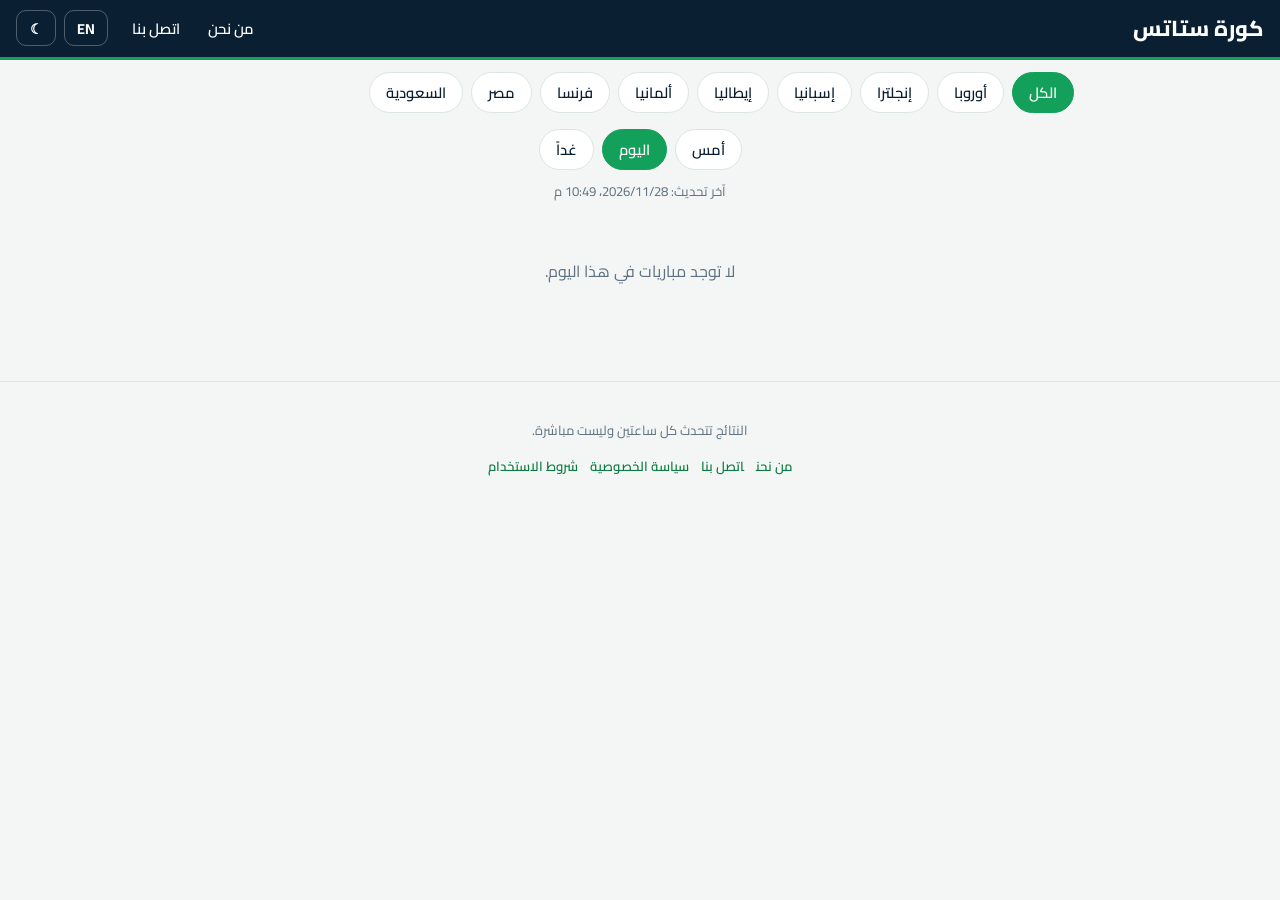
<file: index.html>
<!doctype html>
<html lang="ar" dir="rtl" data-theme="light">
<head>
<meta charset="utf-8">
<meta name="viewport" content="width=device-width,initial-scale=1">
<title>كورة ستاتس | نتائج المباريات</title>
<meta name="description" content="نتائج مباريات الدوريات الأوروبية والمصرية والسعودية، مع الأهداف وأحداث كل مباراة، تتحدث كل ساعتين.">
<meta name="theme-color" content="#0b1f33">
<link rel="canonical" href="https://kora-stats.pages.dev/">
<link rel="icon" href="/favicon.svg" type="image/svg+xml">
<link rel="stylesheet" href="/assets/style.css">
<script defer src="/assets/app.js"></script>
</head>
<body>
<header class="top">
<a class="logo" href="/" id="logo">كورة ستاتس</a>
<nav class="nv"><a href="/about"><span data-l="ar">من نحن</span><span data-l="en">About</span></a><a href="/contact"><span data-l="ar">اتصل بنا</span><span data-l="en">Contact</span></a></nav>
<div class="ctl"><button id="lang" aria-label="Language">EN</button><button id="theme" aria-label="Theme">☾</button></div>
</header>
<nav class="chips" id="chips" aria-label="filter"></nav>
<main>
<div class="days" id="days"></div>
<p class="upd" id="upd"></p>
<div id="list"></div>
</main>
<div class="sheet" id="sheet" hidden></div>
<footer><p id="foot">النتائج تتحدث كل ساعتين وليست مباشرة.</p><p><a href="/about"><span data-l="ar">من نحن</span><span data-l="en">About</span></a><a href="/contact"><span data-l="ar">اتصل بنا</span><span data-l="en">Contact</span></a><a href="/privacy"><span data-l="ar">سياسة الخصوصية</span><span data-l="en">Privacy Policy</span></a><a href="/terms"><span data-l="ar">شروط الاستخدام</span><span data-l="en">Terms of Use</span></a></p></footer>
</body>
</html>
</file>
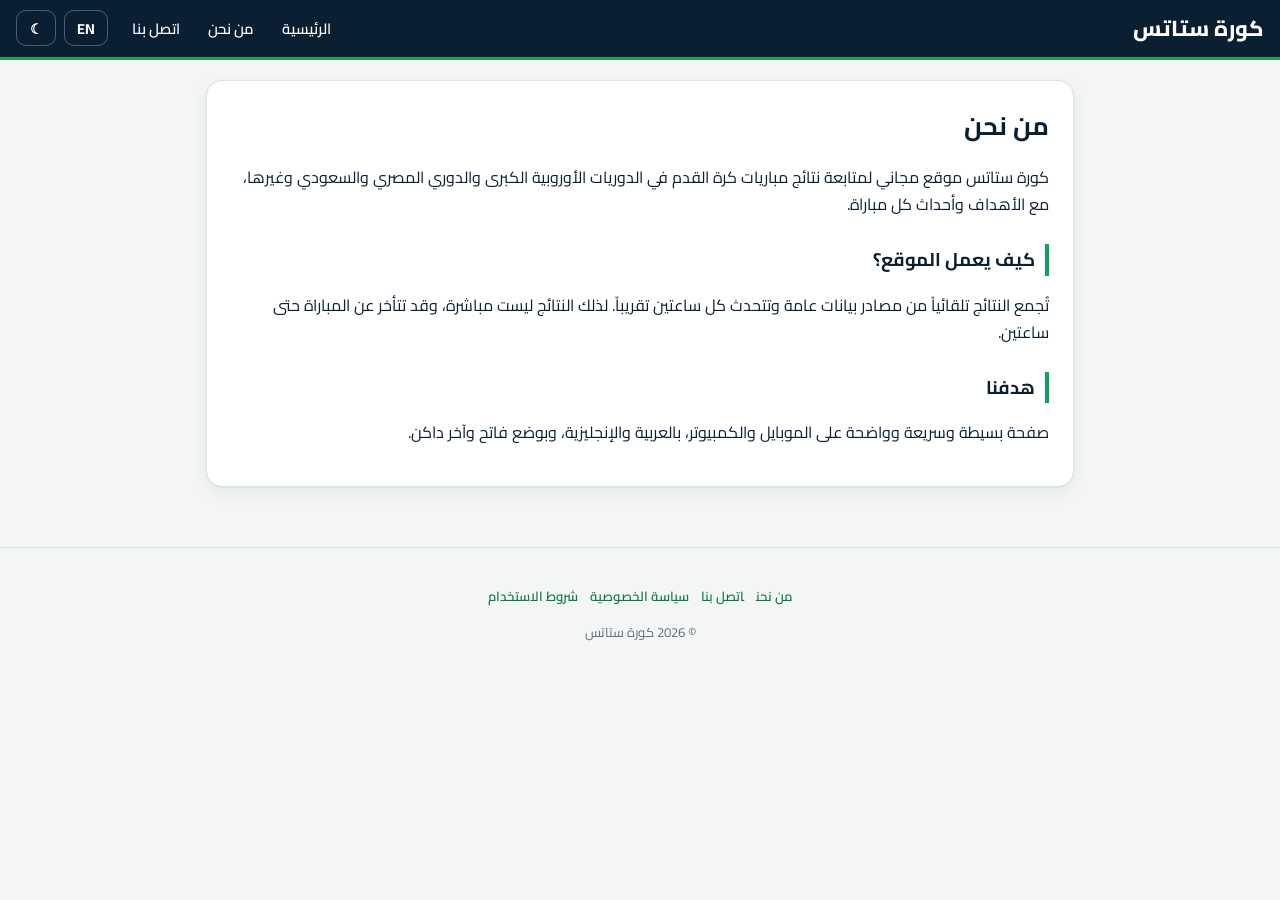
<file: about.html>
<!doctype html>
<html lang="ar" dir="rtl" data-theme="light">
<head>
<meta charset="utf-8">
<meta name="viewport" content="width=device-width,initial-scale=1">
<title>من نحن | كورة ستاتس</title>
<meta name="description" content="تعرف على كورة ستاتس، موقع نتائج مباريات كرة القدم.">
<link rel="canonical" href="https://kora-stats.pages.dev/about">
<link rel="icon" href="/favicon.svg" type="image/svg+xml">
<meta name="theme-color" content="#0b1f33">
<link rel="stylesheet" href="/assets/style.css">
<script defer src="/assets/common.js"></script>
</head>
<body data-ta="من نحن | كورة ستاتس" data-te="About | Kora Stats">
<header class="top"><a class="logo" href="/"><span data-l="ar">كورة ستاتس</span><span data-l="en">Kora Stats</span></a>
<nav class="nv"><a href="/"><span data-l="ar">الرئيسية</span><span data-l="en">Home</span></a><a href="/about"><span data-l="ar">من نحن</span><span data-l="en">About</span></a><a href="/contact"><span data-l="ar">اتصل بنا</span><span data-l="en">Contact</span></a></nav>
<div class="ctl"><button id="lang" aria-label="Language">EN</button><button id="theme" aria-label="Theme">☾</button></div></header>
<main><div class="doc">
<div data-l="ar"><h1>من نحن</h1><p>كورة ستاتس موقع مجاني لمتابعة نتائج مباريات كرة القدم في الدوريات الأوروبية الكبرى والدوري المصري والسعودي وغيرها، مع الأهداف وأحداث كل مباراة.</p><h2>كيف يعمل الموقع؟</h2><p>تُجمع النتائج تلقائياً من مصادر بيانات عامة وتتحدث كل ساعتين تقريباً. لذلك النتائج ليست مباشرة، وقد تتأخر عن المباراة حتى ساعتين.</p><h2>هدفنا</h2><p>صفحة بسيطة وسريعة وواضحة على الموبايل والكمبيوتر، بالعربية والإنجليزية، وبوضع فاتح وآخر داكن.</p></div><div data-l="en"><h1>About us</h1><p>Kora Stats is a free site for following football results in the top European leagues, the Egyptian and Saudi leagues and more, with goals and match events.</p><h2>How it works</h2><p>Results are collected automatically from public data sources and refreshed about every two hours. They are not live and can lag behind a match by up to two hours.</p><h2>Our goal</h2><p>A simple, fast and clear page on mobile and desktop, in Arabic and English, with light and dark modes.</p></div>
</div></main>
<footer><p><a href="/about"><span data-l="ar">من نحن</span><span data-l="en">About</span></a><a href="/contact"><span data-l="ar">اتصل بنا</span><span data-l="en">Contact</span></a><a href="/privacy"><span data-l="ar">سياسة الخصوصية</span><span data-l="en">Privacy Policy</span></a><a href="/terms"><span data-l="ar">شروط الاستخدام</span><span data-l="en">Terms of Use</span></a></p>
<p>© 2026 <span data-l="ar">كورة ستاتس</span><span data-l="en">Kora Stats</span></p></footer>
</body></html>
</file>
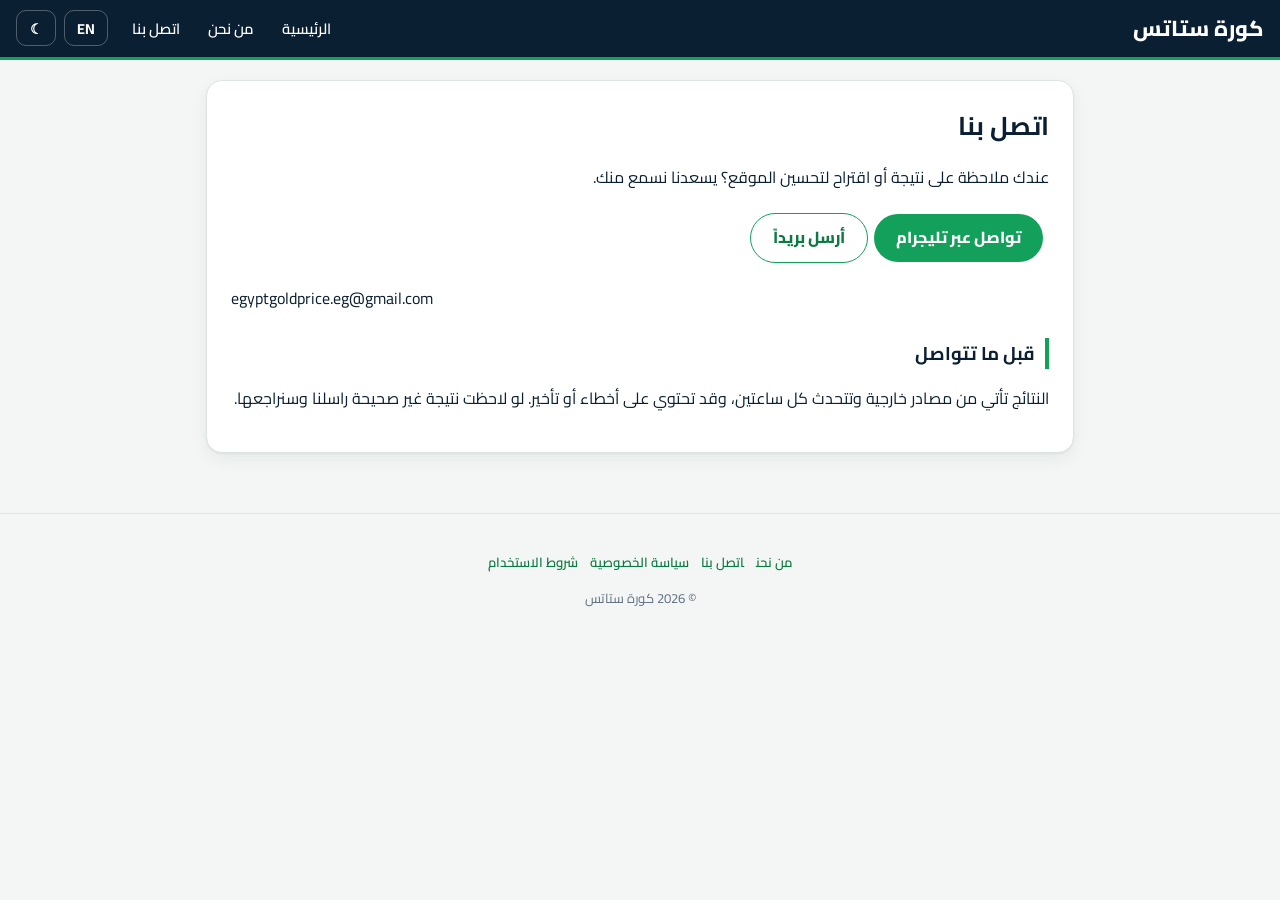
<file: contact.html>
<!doctype html>
<html lang="ar" dir="rtl" data-theme="light">
<head>
<meta charset="utf-8">
<meta name="viewport" content="width=device-width,initial-scale=1">
<title>اتصل بنا | كورة ستاتس</title>
<meta name="description" content="تواصل مع كورة ستاتس عبر تليجرام أو البريد الإلكتروني.">
<link rel="canonical" href="https://kora-stats.pages.dev/contact">
<link rel="icon" href="/favicon.svg" type="image/svg+xml">
<meta name="theme-color" content="#0b1f33">
<link rel="stylesheet" href="/assets/style.css">
<script defer src="/assets/common.js"></script>
</head>
<body data-ta="اتصل بنا | كورة ستاتس" data-te="Contact | Kora Stats">
<header class="top"><a class="logo" href="/"><span data-l="ar">كورة ستاتس</span><span data-l="en">Kora Stats</span></a>
<nav class="nv"><a href="/"><span data-l="ar">الرئيسية</span><span data-l="en">Home</span></a><a href="/about"><span data-l="ar">من نحن</span><span data-l="en">About</span></a><a href="/contact"><span data-l="ar">اتصل بنا</span><span data-l="en">Contact</span></a></nav>
<div class="ctl"><button id="lang" aria-label="Language">EN</button><button id="theme" aria-label="Theme">☾</button></div></header>
<main><div class="doc">
<div data-l="ar"><h1>اتصل بنا</h1><p>عندك ملاحظة على نتيجة أو اقتراح لتحسين الموقع؟ يسعدنا نسمع منك.</p><p><a class="btn" href="https://t.me/ahmedzzzo" target="_blank" rel="noopener">تواصل عبر تليجرام</a><a class="btn alt" href="mailto:egyptgoldprice.eg@gmail.com">أرسل بريداً</a></p><p dir="ltr">egyptgoldprice.eg@gmail.com</p><h2>قبل ما تتواصل</h2><p>النتائج تأتي من مصادر خارجية وتتحدث كل ساعتين، وقد تحتوي على أخطاء أو تأخير. لو لاحظت نتيجة غير صحيحة راسلنا وسنراجعها.</p></div><div data-l="en"><h1>Contact us</h1><p>Spotted a wrong result or have a suggestion? We would love to hear from you.</p><p><a class="btn" href="https://t.me/ahmedzzzo" target="_blank" rel="noopener">Message on Telegram</a><a class="btn alt" href="mailto:egyptgoldprice.eg@gmail.com">Send an email</a></p><p dir="ltr">egyptgoldprice.eg@gmail.com</p><h2>Before you write</h2><p>Results come from external sources and refresh every two hours, so they may contain errors or delays. If you see a wrong result, write to us and we will check it.</p></div>
</div></main>
<footer><p><a href="/about"><span data-l="ar">من نحن</span><span data-l="en">About</span></a><a href="/contact"><span data-l="ar">اتصل بنا</span><span data-l="en">Contact</span></a><a href="/privacy"><span data-l="ar">سياسة الخصوصية</span><span data-l="en">Privacy Policy</span></a><a href="/terms"><span data-l="ar">شروط الاستخدام</span><span data-l="en">Terms of Use</span></a></p>
<p>© 2026 <span data-l="ar">كورة ستاتس</span><span data-l="en">Kora Stats</span></p></footer>
</body></html>
</file>
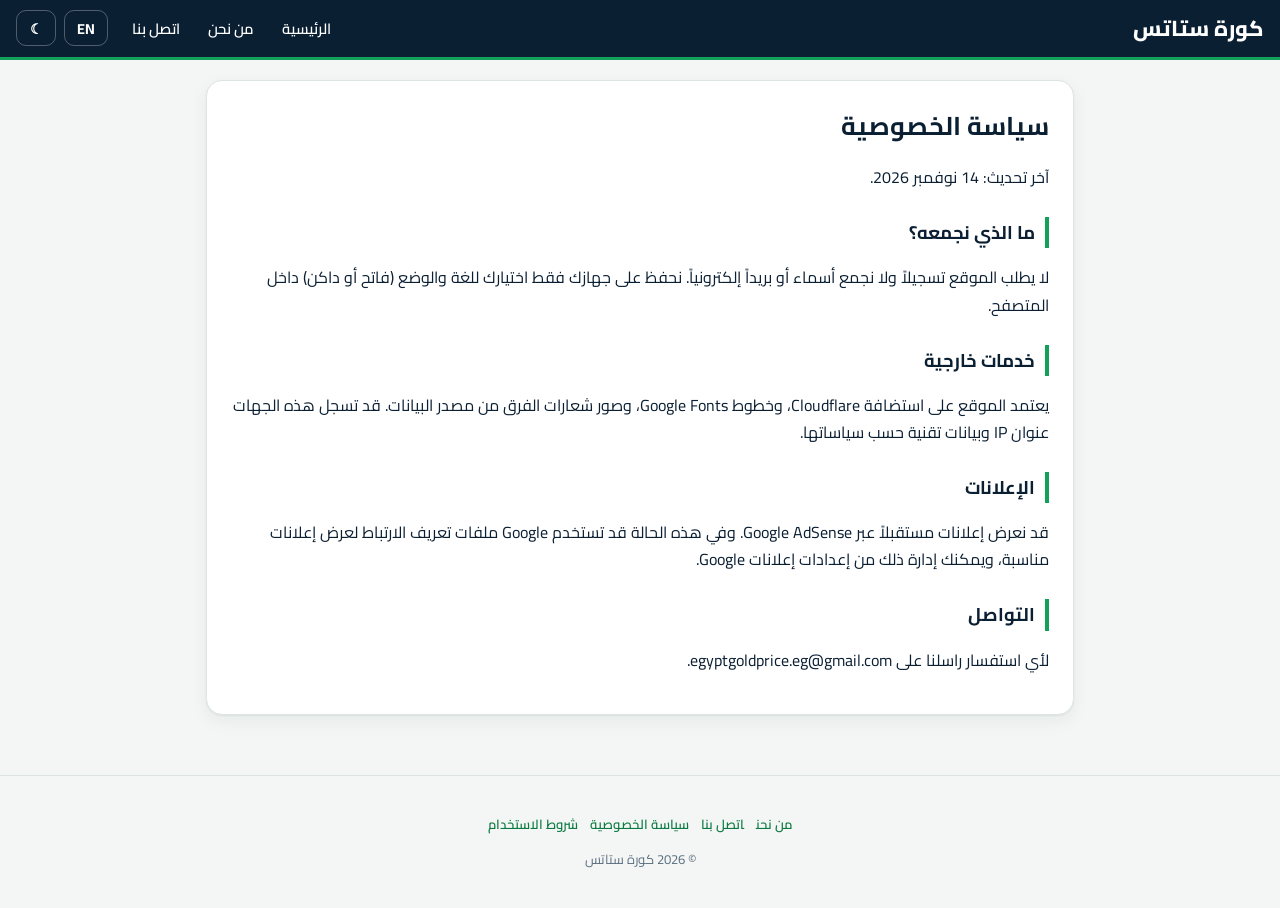
<file: privacy.html>
<!doctype html>
<html lang="ar" dir="rtl" data-theme="light">
<head>
<meta charset="utf-8">
<meta name="viewport" content="width=device-width,initial-scale=1">
<title>سياسة الخصوصية | كورة ستاتس</title>
<meta name="description" content="سياسة الخصوصية لموقع كورة ستاتس.">
<link rel="canonical" href="https://kora-stats.pages.dev/privacy">
<link rel="icon" href="/favicon.svg" type="image/svg+xml">
<meta name="theme-color" content="#0b1f33">
<link rel="stylesheet" href="/assets/style.css">
<script defer src="/assets/common.js"></script>
</head>
<body data-ta="سياسة الخصوصية | كورة ستاتس" data-te="Privacy Policy | Kora Stats">
<header class="top"><a class="logo" href="/"><span data-l="ar">كورة ستاتس</span><span data-l="en">Kora Stats</span></a>
<nav class="nv"><a href="/"><span data-l="ar">الرئيسية</span><span data-l="en">Home</span></a><a href="/about"><span data-l="ar">من نحن</span><span data-l="en">About</span></a><a href="/contact"><span data-l="ar">اتصل بنا</span><span data-l="en">Contact</span></a></nav>
<div class="ctl"><button id="lang" aria-label="Language">EN</button><button id="theme" aria-label="Theme">☾</button></div></header>
<main><div class="doc">
<div data-l="ar"><h1>سياسة الخصوصية</h1><p>آخر تحديث: 14 نوفمبر 2026.</p><h2>ما الذي نجمعه؟</h2><p>لا يطلب الموقع تسجيلاً ولا نجمع أسماء أو بريداً إلكترونياً. نحفظ على جهازك فقط اختيارك للغة والوضع (فاتح أو داكن) داخل المتصفح.</p><h2>خدمات خارجية</h2><p>يعتمد الموقع على استضافة Cloudflare، وخطوط Google Fonts، وصور شعارات الفرق من مصدر البيانات. قد تسجل هذه الجهات عنوان IP وبيانات تقنية حسب سياساتها.</p><h2>الإعلانات</h2><p>قد نعرض إعلانات مستقبلاً عبر Google AdSense. وفي هذه الحالة قد تستخدم Google ملفات تعريف الارتباط لعرض إعلانات مناسبة، ويمكنك إدارة ذلك من إعدادات إعلانات Google.</p><h2>التواصل</h2><p>لأي استفسار راسلنا على egyptgoldprice.eg@gmail.com.</p></div><div data-l="en"><h1>Privacy Policy</h1><p>Last updated: November 14, 2026.</p><h2>What we collect</h2><p>The site has no sign-up and we do not collect names or emails. Your language and light/dark choice are stored only in your browser.</p><h2>Third-party services</h2><p>The site relies on Cloudflare hosting, Google Fonts, and team logo images served by the data provider. These services may log your IP address and technical data under their own policies.</p><h2>Advertising</h2><p>We may show ads through Google AdSense in the future. In that case Google may use cookies to show relevant ads, which you can manage in your Google ad settings.</p><h2>Contact</h2><p>Questions? Write to egyptgoldprice.eg@gmail.com.</p></div>
</div></main>
<footer><p><a href="/about"><span data-l="ar">من نحن</span><span data-l="en">About</span></a><a href="/contact"><span data-l="ar">اتصل بنا</span><span data-l="en">Contact</span></a><a href="/privacy"><span data-l="ar">سياسة الخصوصية</span><span data-l="en">Privacy Policy</span></a><a href="/terms"><span data-l="ar">شروط الاستخدام</span><span data-l="en">Terms of Use</span></a></p>
<p>© 2026 <span data-l="ar">كورة ستاتس</span><span data-l="en">Kora Stats</span></p></footer>
</body></html>
</file>
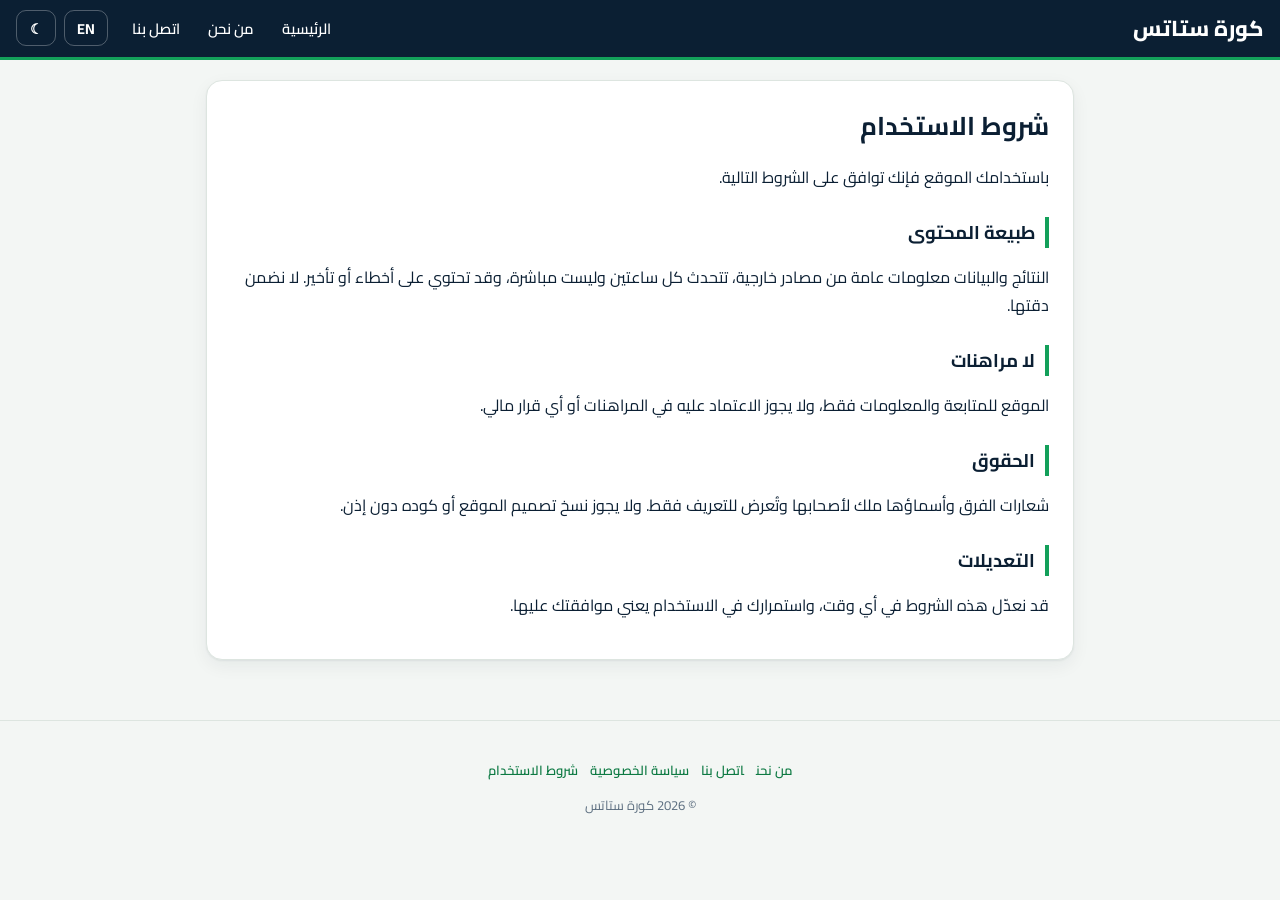
<file: terms.html>
<!doctype html>
<html lang="ar" dir="rtl" data-theme="light">
<head>
<meta charset="utf-8">
<meta name="viewport" content="width=device-width,initial-scale=1">
<title>شروط الاستخدام | كورة ستاتس</title>
<meta name="description" content="شروط استخدام موقع كورة ستاتس.">
<link rel="canonical" href="https://kora-stats.pages.dev/terms">
<link rel="icon" href="/favicon.svg" type="image/svg+xml">
<meta name="theme-color" content="#0b1f33">
<link rel="stylesheet" href="/assets/style.css">
<script defer src="/assets/common.js"></script>
</head>
<body data-ta="شروط الاستخدام | كورة ستاتس" data-te="Terms of Use | Kora Stats">
<header class="top"><a class="logo" href="/"><span data-l="ar">كورة ستاتس</span><span data-l="en">Kora Stats</span></a>
<nav class="nv"><a href="/"><span data-l="ar">الرئيسية</span><span data-l="en">Home</span></a><a href="/about"><span data-l="ar">من نحن</span><span data-l="en">About</span></a><a href="/contact"><span data-l="ar">اتصل بنا</span><span data-l="en">Contact</span></a></nav>
<div class="ctl"><button id="lang" aria-label="Language">EN</button><button id="theme" aria-label="Theme">☾</button></div></header>
<main><div class="doc">
<div data-l="ar"><h1>شروط الاستخدام</h1><p>باستخدامك الموقع فإنك توافق على الشروط التالية.</p><h2>طبيعة المحتوى</h2><p>النتائج والبيانات معلومات عامة من مصادر خارجية، تتحدث كل ساعتين وليست مباشرة، وقد تحتوي على أخطاء أو تأخير. لا نضمن دقتها.</p><h2>لا مراهنات</h2><p>الموقع للمتابعة والمعلومات فقط، ولا يجوز الاعتماد عليه في المراهنات أو أي قرار مالي.</p><h2>الحقوق</h2><p>شعارات الفرق وأسماؤها ملك لأصحابها وتُعرض للتعريف فقط. ولا يجوز نسخ تصميم الموقع أو كوده دون إذن.</p><h2>التعديلات</h2><p>قد نعدّل هذه الشروط في أي وقت، واستمرارك في الاستخدام يعني موافقتك عليها.</p></div><div data-l="en"><h1>Terms of Use</h1><p>By using the site you agree to these terms.</p><h2>Nature of the content</h2><p>Results and data are general information from external sources, refreshed every two hours and not live. They may contain errors or delays and we do not guarantee accuracy.</p><h2>No betting</h2><p>The site is for following football and information only. Do not rely on it for betting or any financial decision.</p><h2>Rights</h2><p>Team logos and names belong to their owners and are shown for identification only. Copying the site design or code without permission is not allowed.</p><h2>Changes</h2><p>We may change these terms at any time. Continued use means you accept them.</p></div>
</div></main>
<footer><p><a href="/about"><span data-l="ar">من نحن</span><span data-l="en">About</span></a><a href="/contact"><span data-l="ar">اتصل بنا</span><span data-l="en">Contact</span></a><a href="/privacy"><span data-l="ar">سياسة الخصوصية</span><span data-l="en">Privacy Policy</span></a><a href="/terms"><span data-l="ar">شروط الاستخدام</span><span data-l="en">Terms of Use</span></a></p>
<p>© 2026 <span data-l="ar">كورة ستاتس</span><span data-l="en">Kora Stats</span></p></footer>
</body></html>
</file>
<file: assets/style.css>
@import url('https://fonts.googleapis.com/css2?family=Cairo:wght@400;600;700;800&display=swap');
:root{--bg:#f3f6f4;--card:#fff;--fg:#0b1f33;--mut:#5d6f80;--line:#dde5e0;--navy:#0b1f33;--g:#13a05a;--g2:#0d7a43;--red:#d92d2d;--sh:0 1px 2px rgba(11,31,51,.06),0 6px 18px rgba(11,31,51,.06)}
[data-theme=dark]{--bg:#09131d;--card:#112233;--fg:#e9f1ee;--mut:#8fa4b5;--line:#1f3246;--navy:#06101a;--g:#2bd17e;--g2:#2bd17e;--sh:0 6px 18px rgba(0,0,0,.35)}
*{box-sizing:border-box}
body{margin:0;font-family:Cairo,Tahoma,Arial,sans-serif;background:var(--bg);color:var(--fg);line-height:1.7}
.top{position:sticky;top:0;z-index:20;display:flex;justify-content:space-between;align-items:center;padding:10px 16px;background:var(--navy);border-bottom:3px solid var(--g)}
.logo{color:#fff;font-weight:800;font-size:1.35rem;text-decoration:none}
.ctl{display:flex;gap:8px}
.ctl button{min-width:40px;height:36px;padding:0 12px;border:1px solid rgba(255,255,255,.28);border-radius:10px;background:transparent;color:#fff;font:700 .9rem Cairo,sans-serif;cursor:pointer}
.ctl button:hover{background:var(--g);border-color:var(--g)}
.chips{display:flex;gap:8px;overflow-x:auto;padding:12px 16px;max-width:900px;margin:auto;scrollbar-width:none}
.chips::-webkit-scrollbar{display:none}
.chips button,.days button{flex:none;padding:6px 16px;border:1px solid var(--line);border-radius:999px;background:var(--card);color:var(--fg);font:600 .92rem Cairo,sans-serif;cursor:pointer}
.chips button.on,.days button.on{background:var(--g);border-color:var(--g);color:#fff}
main{max-width:900px;margin:auto;padding:0 16px 40px}
.days{display:flex;gap:8px;justify-content:center;margin:4px 0 10px}
.upd{text-align:center;color:var(--mut);font-size:.82rem;margin:0 0 12px}
.lg{background:var(--card);border:1px solid var(--line);border-radius:16px;margin:0 0 16px;overflow:hidden;box-shadow:var(--sh)}
.lg h2{margin:0;padding:10px 16px;font-size:1.02rem;font-weight:800;background:linear-gradient(90deg,var(--navy),#12395a);color:#fff;border-inline-start:5px solid var(--g)}
.m{display:grid;grid-template-columns:1fr auto 1fr;align-items:center;gap:8px;width:100%;padding:12px 16px;border:0;border-top:1px solid var(--line);background:none;color:inherit;font:inherit;cursor:pointer;text-align:start}
.m:hover{background:rgba(19,160,90,.07)}
.t{display:flex;align-items:center;gap:10px;font-weight:700;min-width:0}
.t span{overflow:hidden;text-overflow:ellipsis;white-space:nowrap}
.t img{width:30px;height:30px;object-fit:contain;flex:none}
.t.r{flex-direction:row-reverse}
.sc{display:flex;flex-direction:column;align-items:center;min-width:84px;direction:ltr}
.sc b{background:var(--navy);color:#fff;border-radius:10px;padding:2px 12px;font-size:1.25rem;font-variant-numeric:tabular-nums;letter-spacing:2px}
.sc small{color:var(--mut);font-size:.76rem;margin-top:2px}
.sc.live b{background:var(--red)}
.sc.live small{color:var(--red);font-weight:800;animation:bl 1.4s infinite}
@keyframes bl{50%{opacity:.35}}
.gl{grid-column:1/-1;display:flex;justify-content:space-between;gap:12px;font-size:.8rem;color:var(--mut)}
.empty{text-align:center;color:var(--mut);padding:40px 0}
.sheet{position:fixed;inset:0;z-index:50;background:var(--bg);overflow:auto}
.sheet .in{max-width:640px;margin:auto;padding:16px}
.sheet .back{border:1px solid var(--line);background:var(--card);color:var(--fg);border-radius:10px;padding:6px 16px;font:700 .9rem Cairo,sans-serif;cursor:pointer}
.hd{display:grid;grid-template-columns:1fr auto 1fr;align-items:center;gap:8px;text-align:center;margin:20px 0;background:var(--card);border:1px solid var(--line);border-radius:16px;padding:20px 8px;box-shadow:var(--sh)}
.hd img{width:56px;height:56px;object-fit:contain}
.hd .t{justify-content:center}
.hd .sc b{font-size:2rem;padding:4px 18px}
.ev{background:var(--card);border:1px solid var(--line);border-radius:16px;overflow:hidden}
.ev p{margin:0;padding:10px 16px;border-top:1px solid var(--line);display:flex;gap:10px}
.ev p:first-child{border-top:0}
.ev .mn{min-width:44px;color:var(--g2);font-weight:800;direction:ltr}
.ev .aw{flex-direction:row-reverse;text-align:end}
footer{text-align:center;color:var(--mut);font-size:.82rem;padding:24px 16px;border-top:1px solid var(--line)}
:focus-visible{outline:3px solid var(--g);outline-offset:2px}
@media(max-width:560px){.m{padding:12px 10px;gap:4px}.t{font-size:.82rem;gap:6px}.t img{width:24px;height:24px}.sc{min-width:68px}.sc b{font-size:1.05rem;padding:2px 8px}}
html[lang=ar] [data-l=en],html[lang=en] [data-l=ar]{display:none!important}
.nv{display:flex;gap:4px;margin-inline-start:auto;margin-inline-end:12px}
.nv a{color:#fff;text-decoration:none;font-weight:600;font-size:.92rem;padding:4px 12px;border-radius:999px}
.nv a:hover{background:var(--g)}
.doc{background:var(--card);border:1px solid var(--line);border-radius:16px;padding:24px;margin:20px 0;box-shadow:var(--sh)}
.doc h1{margin:0 0 .4em;font-size:1.6rem}
.doc h2{font-size:1.15rem;margin:1.4em 0 .3em;border-inline-start:4px solid var(--g);padding-inline-start:10px}
.doc p,.doc li{color:var(--fg)}
.btn{display:inline-block;margin:6px 6px 6px 0;padding:10px 22px;border-radius:999px;background:var(--g);color:#fff;font-weight:800;text-decoration:none}
.btn.alt{background:transparent;border:1px solid var(--g);color:var(--g2)}
footer a{color:var(--g2);font-weight:600;text-decoration:none;margin:0 6px}
@media(max-width:560px){.nv a{padding:4px 8px;font-size:.8rem}.logo{font-size:1.1rem}.nv{margin-inline-end:6px}}
</file>
